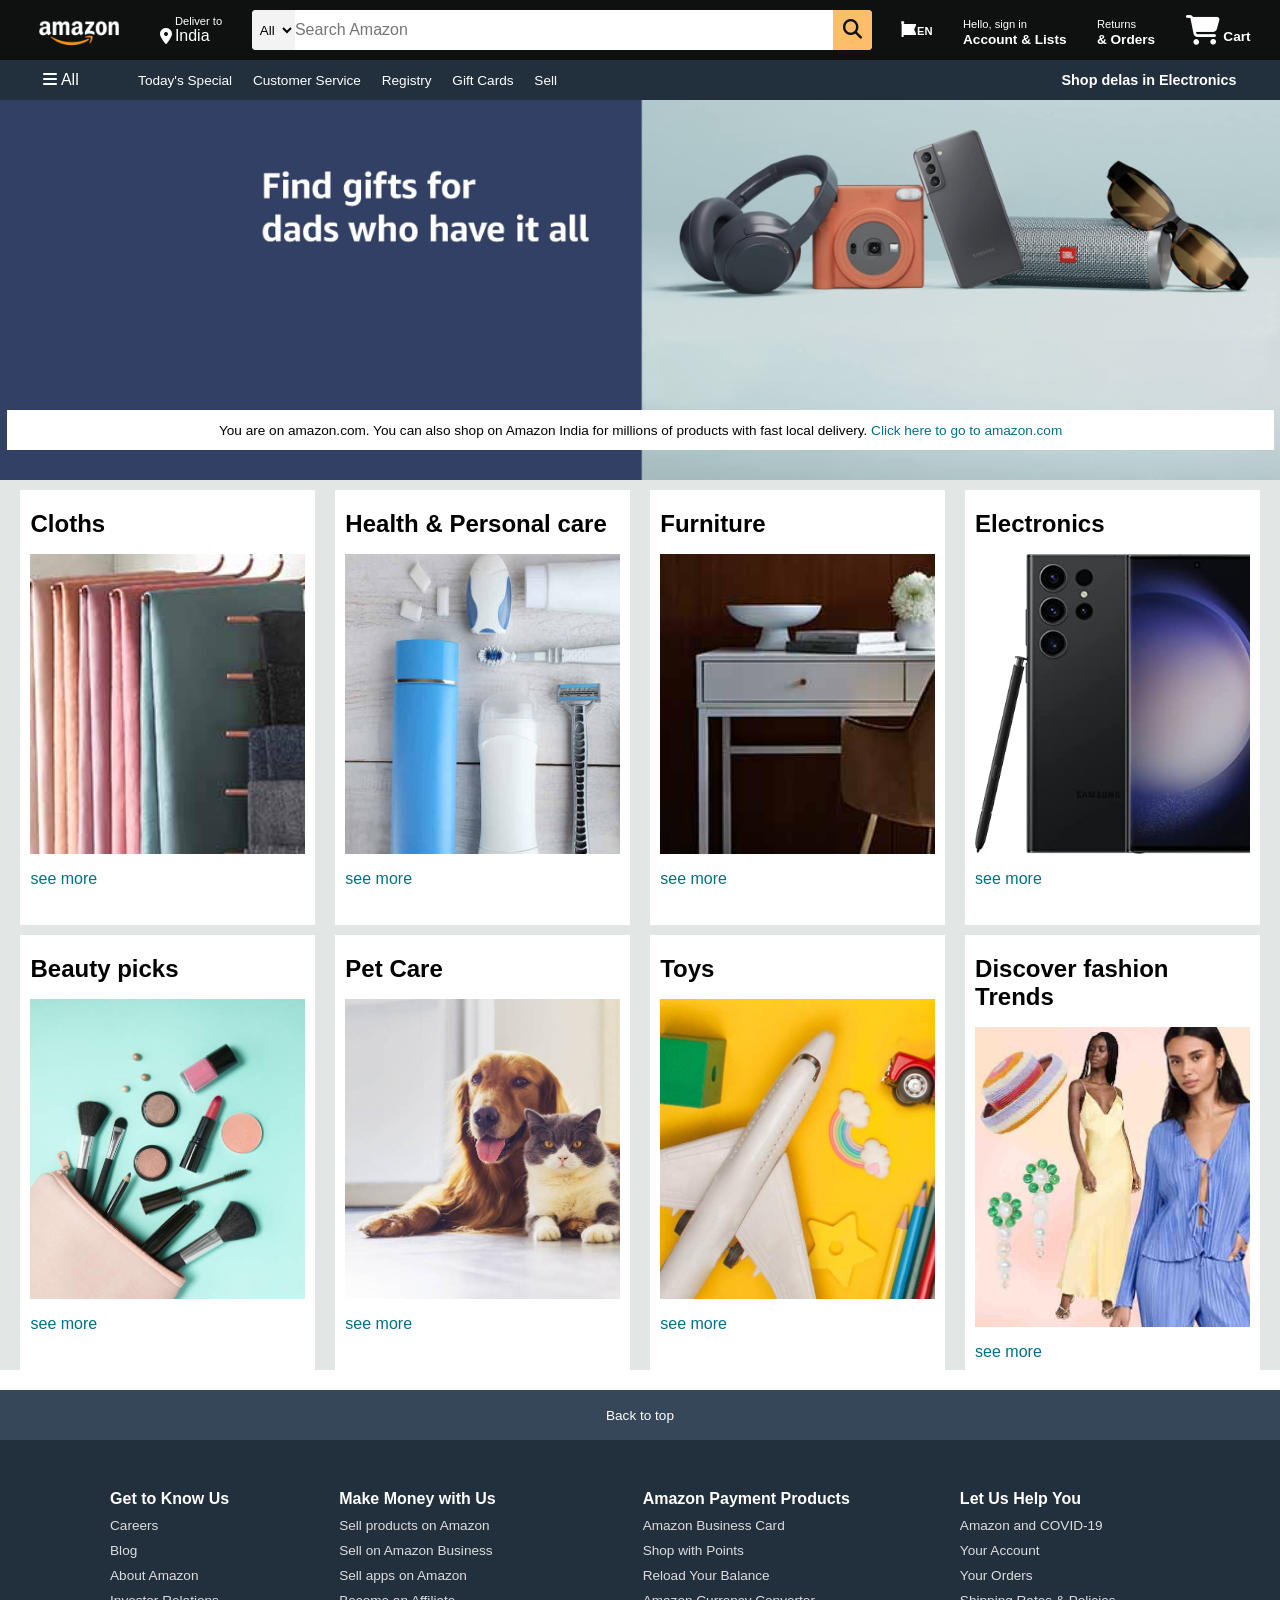
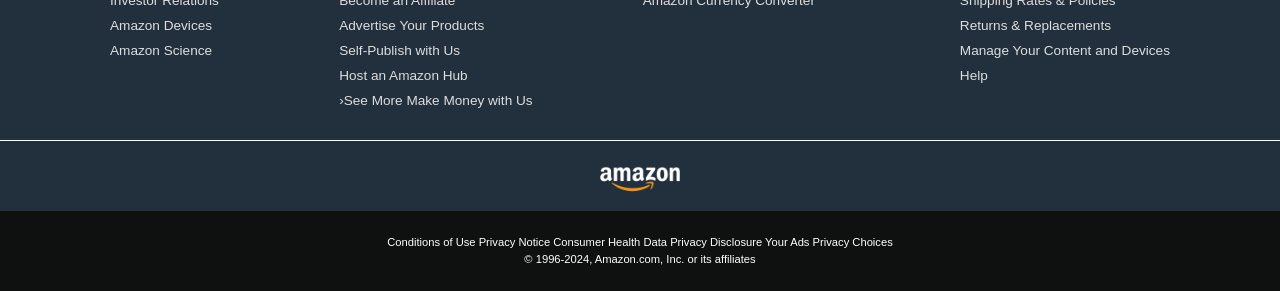
<file: Amazon Clone Front-end Project/index.html>
<!DOCTYPE html>
<html lang="en">
<head>
    <meta charset="UTF-8">
    <meta name="viewport" content="width=device-width, initial-scale=1.0">
    <title>Amazon Clone</title>
    <link rel="stylesheet" href="https://cdnjs.cloudflare.com/ajax/libs/font-awesome/6.7.0/css/all.min.css" integrity="sha512-9xKTRVabjVeZmc+GUW8GgSmcREDunMM+Dt/GrzchfN8tkwHizc5RP4Ok/MXFFy5rIjJjzhndFScTceq5e6GvVQ==" crossorigin="anonymous" referrerpolicy="no-referrer" />
    <link rel="stylesheet" href="style.css">
</head>
<body>
    <header>
        <div class="navbar">
            <div class="nav-logo border">
                <div class="logo">

                </div>
            </div>
            <div class="nav-address border">
                <p class="address1">Deliver to</p>
                <div class="add-icon">
                    <i class="fa-solid fa-location-dot"></i>
                    <p class="address2">India</p>
                </div>
            </div>
            <div class="nav-search">
                <select class="select-option">
                    <option>All</option>
                </select>
                <input placeholder="Search Amazon" class="inputbox">
                <div class="search-icon">
                    <i class="fa-solid fa-magnifying-glass"></i>
                </div>
            </div>
            <div class="flag border">
                <i class="fa-solid fa-font-awesome"></i>
                <p class="lang"><span>EN</span></p>
            </div>
            <div class="nav-signin border">
                <p><span>Hello, sign in</span></p>
                <p class="list-order">Account & Lists</p>
            </div>
            <div class="nav-return-order border">
                <p><span>Returns</span></p>
                <p class="list-order">& Orders</p>
            </div>
            <div class="nav-cart border">
                <i class="fa-solid fa-cart-shopping"></i>
                Cart
            </div>
        </div>
        <div class="pannel">
            <div class="pannel-menu border">
                <i class="fa-solid fa-bars"></i>
                All
            </div>
            <div class="pannel-options">
                <p class="border">Today's Special</p>
                <p class="border">Customer Service</p>
                <p class="border">Registry</p>
                <p class="border">Gift Cards</p>
                <p class="border">Sell</p>
            </div>
            <div class="pannel-deals border">
                Shop delas in Electronics
            </div>
        </div>
    </header>
    <div class="hero-section">
        <div class="hero-msg">
            <p>You are on amazon.com. You can also shop on Amazon India for millions of products
                with fast local delivery. <a href="#">Click here to go to amazon.com</a>
            </p>
        </div>
    </div>
    <div class="shopping">
        <div class="box">
            <div class="box-content">
                <h2>Cloths</h2>
                <div class="box-img" style="background-image: url('./drive-download-20241119T105053Z-001/box1_image.jpg');"></div>
                <p>see more</p>
            </div>
        </div>
        <div class="box">
            <div class="box-content">
                <h2>Health & Personal care</h2>
                <div class="box-img" style="background-image: url('./drive-download-20241119T105053Z-001/box2_image.jpg');"></div>
                <p>see more</p>
            </div>
        </div>
        <div class="box">
            <div class="box-content">
                <h2>Furniture</h2>
                <div class="box-img" style="background-image: url('./drive-download-20241119T105053Z-001/box3_image.jpg');"></div>
                <p>see more</p>
            </div>
        </div>
        <div class="box">
            <div class="box-content">
                <h2>Electronics</h2>
                <div class="box-img" style="background-image: url('./drive-download-20241119T105053Z-001/box4_image.jpg');"></div>
                <p>see more</p>
            </div>
        </div>
        <div class="box">
            <div class="box-content">
                <h2>Beauty picks</h2>
                <div class="box-img" style="background-image: url('./drive-download-20241119T105053Z-001/box5_image.jpg');"></div>
                <p>see more</p>
            </div>
        </div>
        <div class="box">
            <div class="box-content">
                <h2>Pet Care</h2>
                <div class="box-img" style="background-image: url('./drive-download-20241119T105053Z-001/box6_image.jpg');"></div>
                <p>see more</p>
            </div>
        </div>
        <div class="box">
            <div class="box-content">
                <h2>Toys</h2>
                <div class="box-img" style="background-image: url('./drive-download-20241119T105053Z-001/box7_image.jpg');"></div>
                <p>see more</p>
            </div>
        </div>
        <div class="box">
            <div class="box-content">
                <h2>Discover fashion Trends</h2>
                <div class="box-img" style="background-image: url('./drive-download-20241119T105053Z-001/box8_image.jpg');"></div>
                <p>see more</p>
            </div>
        </div>
    </div>
    <footer>
        <div class="footer-pannel1">
            <a href="#">Back to top</a>
        </div>
        <div class="footer-pannel2">
            <ul>
                <p>Get to Know Us</p>
                <a>Careers</a>
                <a>Blog</a>
                <a>About Amazon</a>
                <a>Investor Relations</a>
                <a>Amazon Devices</a>
                <a>Amazon Science</a>
            </ul>
            <ul>
                <p>Make Money with Us</p>
                <a>Sell products on Amazon</a>
                <a>Sell on Amazon Business</a>
                <a>Sell apps on Amazon</a>
                <a>Become an Affiliate</a>
                <a>Advertise Your Products</a>
                <a>Self-Publish with Us</a>
                <a>Host an Amazon Hub</a>
                <a>›See More Make Money with Us</a>
            </ul>       
            <ul>
                <p>Amazon Payment Products</p>
                <a>Amazon Business Card</a>
                <a>Shop with Points</a>
                <a>Reload Your Balance</a>
                <a>Amazon Currency Converter</a>
            </ul>
            <ul>
                <p>Let Us Help You</p>
                <a>Amazon and COVID-19</a>
                <a>Your Account</a>
                <a>Your Orders</a>
                <a>Shipping Rates & Policies</a>
                <a>Returns & Replacements</a>
                <a>Manage Your Content and Devices</a>
                <a>Help</a>
            </ul>
        </div>
        <div class="footer-pannel3">
            <div class="logo1"></div>
        </div>
        <div class="footer-pannel4">
            <div class="pages">
                <a href="#">Conditions of Use</a>
                <a href="#">Privacy Notice</a>
                <a href="#">Consumer Health Data Privacy Disclosure</a>
                <a href="#">Your Ads Privacy Choices</a>
            </div>
            <div class="copryright">
                © 1996-2024, Amazon.com, Inc. or its affiliates
            </div>
        </div>
    </footer>
</body>
</html>
</file>
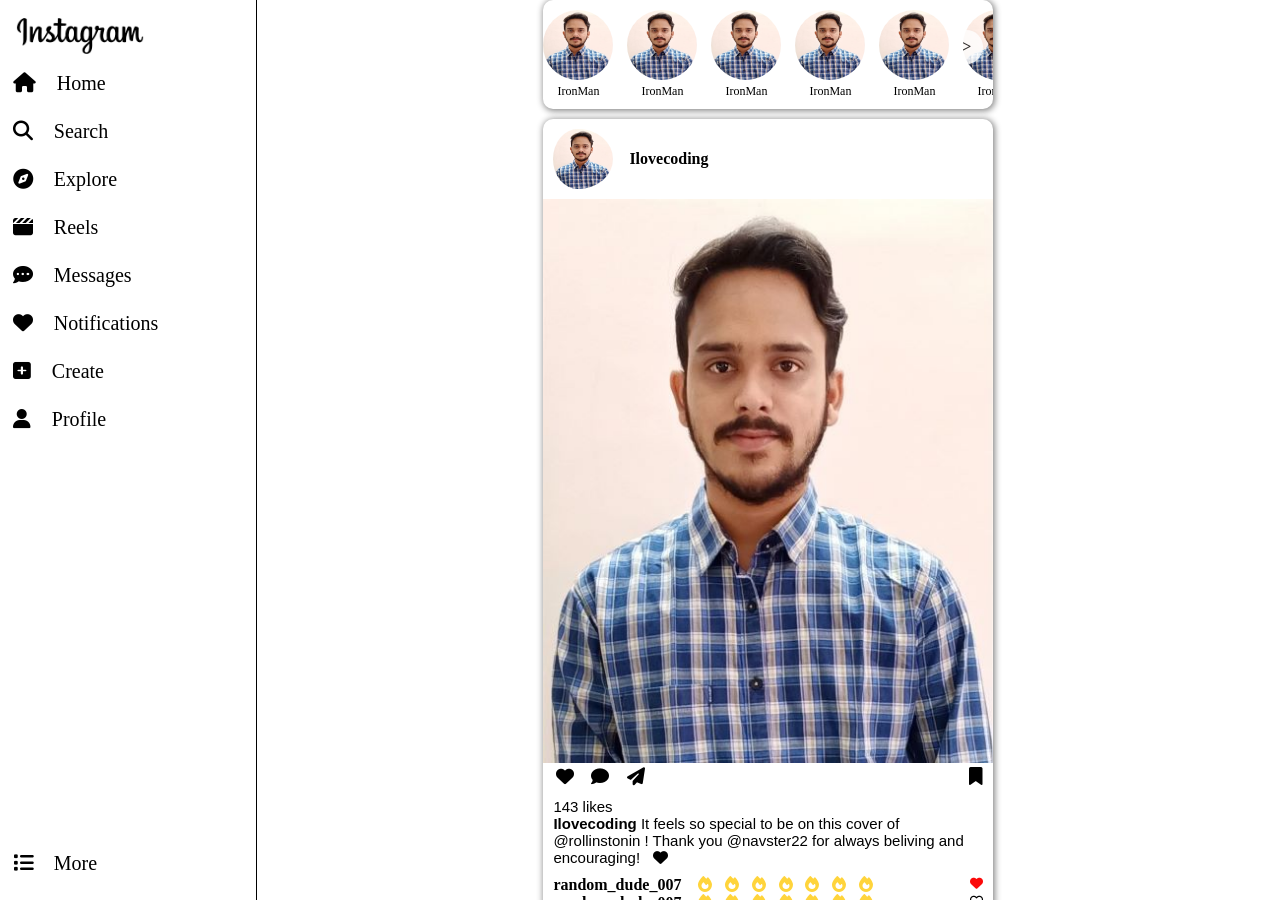
<file: Instagram Clone Project/index.html>
<!DOCTYPE html>
<html lang="en">
<head>
    <meta charset="UTF-8">
    <meta name="viewport" content="width=device-width, initial-scale=1.0">
    <link rel="stylesheet" href="https://cdnjs.cloudflare.com/ajax/libs/font-awesome/6.7.0/css/all.min.css" integrity="sha512-9xKTRVabjVeZmc+GUW8GgSmcREDunMM+Dt/GrzchfN8tkwHizc5RP4Ok/MXFFy5rIjJjzhndFScTceq5e6GvVQ==" crossorigin="anonymous" referrerpolicy="no-referrer" />
    <title>Instagram Clone</title>
    <link rel="stylesheet" href="style.css">
    <link href="https://fonts.cdnfonts.com/css/instagram-sans-script" rel="stylesheet">
</head>
<body>
    <div class="container">
        <div class="topbar">
            <img src="./insta logo.png" alt="logo" id="brand-logo">
            <i class="fa-solid fa-heart"></i>
        </div>
        <div class="sidebar">
            <div class="sidebar-top">
                <img src="./insta logo.png" alt="logo" id="brand-logo">  
                <div class="bar-item">
                    <i class="fa-solid fa-house"></i>
                    <span>Home</span>
                </div>
                <div class="bar-item">
                    <i class="fa-solid fa-magnifying-glass"></i>
                    <span>Search</span>
                </div>
                <div class="bar-item">
                    <i class="fa-solid fa-compass"></i>
                    <span>Explore</span>
                </div>
                <div class="bar-item">
                    <i class="fa-solid fa-clapperboard"></i>
                    <span>Reels</span>
                </div>
                <div class="bar-item">
                    <i class="fa-solid fa-comment-dots"></i>
                    <span>Messages</span>
                </div>
                <div class="bar-item">
                    <i class="fa-solid fa-heart"></i>
                    <span>Notifications</span>
                </div>
                <div class="bar-item">
                    <i class="fa-solid fa-square-plus"></i>
                    <span>Create</span>
                </div>
                <div class="bar-item">
                    <i class="fa-solid fa-user"></i>
                    <span>Profile</span>
                </div>
            </div>
            <div class="sidebar-bottom">
                <div class="bar-item">
                    <i class="fa-solid fa-list"></i>
                    <span>More</span>
                </div>
            </div>    
        </div>
        <div class="main">
            <div class="card">
                <div class="stories">
                    <div class="story">
                        <img src="./Sandeep Photo.jpg">
                        <p>IronMan</p>
                    </div>
                    <div class="story">
                        <img src="./Sandeep Photo.jpg">
                        <p>IronMan</p>
                    </div>
                    <div class="story">
                        <img src="./Sandeep Photo.jpg">
                        <p>IronMan</p>
                    </div>
                    <div class="story">
                        <img src="./Sandeep Photo.jpg">
                        <p>IronMan</p>
                    </div>
                    <div class="story">
                        <img src="./Sandeep Photo.jpg">
                        <p>IronMan</p>
                    </div>
                    <div class="story">
                        <img src="./Sandeep Photo.jpg">
                        <p>IronMan</p>
                    </div>
                    <div class="story">
                        <img src="./Sandeep Photo.jpg">
                        <p>IronMan</p>
                    </div>
                    <div class="story">
                        <img src="./Sandeep Photo.jpg">
                        <p>IronMan</p>
                    </div>
                    <div class="story">
                        <img src="./Sandeep Photo.jpg">
                        <p>IronMan</p>
                    </div>
                    <div class="story">
                        <img src="./Sandeep Photo.jpg">
                        <p>IronMan</p>
                    </div>
                    <div class="story">
                        <img src="./Sandeep Photo.jpg">
                        <p>IronMan</p>
                    </div>
                    <span class="next-arrow">&nbsp;&gt;&nbsp;</span>
                </div>
            </div>
            <div class="body-card">
                <div class="body-card-top">
                    <img class="main-img" src="./Sandeep Photo.jpg">
                    <span>Ilovecoding</span>
                </div>
                <div class="body-card-img">
                    <img class="main-img" src="./Sandeep Photo.jpg">
                </div>
                <div class="body-card-icons">
                    <div>
                        <i class="fa-solid fa-heart"></i>
                        <i class="fa-solid fa-comment"></i>
                        <i class="fa-solid fa-paper-plane"></i>
                    </div>
                    <div>
                        <i class="fa-solid fa-bookmark"></i>
                    </div>
                </div>
                <div class="body-card-description">
                    <p>143 likes</p>
                    <p><b>Ilovecoding</b> It feels so special to be on this cover of @rollinstonin ! Thank you @navster22 for always beliving and encouraging!<i class="fa-solid fa-heart"></i></p>
                </div>
                <div class="body-card-comment">
                        <div class="comment">
                            <div class="username">
                                <b>random_dude_007</b>
                                <i class="fa-solid fa-fire" style="color: #FFD43B;"><i class="fa-solid fa-fire" style="color: #FFD43B;"><i class="fa-solid fa-fire" style="color: #FFD43B;"><i class="fa-solid fa-fire" style="color: #FFD43B;"><i class="fa-solid fa-fire" style="color: #FFD43B;"><i class="fa-solid fa-fire" style="color: #FFD43B;"><i class="fa-solid fa-fire" style="color: #FFD43B;"></i></i></i></i></i></i></i>
                            </div>
                            <div class="like">
                                <i class="fa-solid fa-heart" style="color: #fb0909;"></i>
                            </div>
                        </div>
                        <div class="comment">
                            <div class="username">
                                <b>random_dude_007</b>
                                <i class="fa-solid fa-fire" style="color: #FFD43B;"><i class="fa-solid fa-fire" style="color: #FFD43B;"><i class="fa-solid fa-fire" style="color: #FFD43B;"><i class="fa-solid fa-fire" style="color: #FFD43B;"><i class="fa-solid fa-fire" style="color: #FFD43B;"><i class="fa-solid fa-fire" style="color: #FFD43B;"><i class="fa-solid fa-fire" style="color: #FFD43B;"></i></i></i></i></i></i></i>
                            </div>
                            <div class="like">
                                <i class="fa-regular fa-heart"></i>
                            </div>
                        </div>
                </div>
                <div class="body-card-add-comment">
                    <div class="add-comment">
                        Add a Comment...
                    </div>
                    <div class="emogi">
                        <i class="fa-sharp-duotone fa-solid fa-face-smile"></i>
                    </div>
                </div>
            </div> 
            <div class="body-card">
                <div class="body-card-top">
                    <img class="main-img" src="./Sandeep Photo.jpg">
                    <span>Ilovecoding</span>
                </div>
                <div class="body-card-img">
                    <img class="main-img" src="./Sandeep Photo.jpg">
                </div>
                <div class="body-card-icons">
                    <div>
                        <i class="fa-solid fa-heart"></i>
                        <i class="fa-solid fa-comment"></i>
                        <i class="fa-solid fa-paper-plane"></i>
                    </div>
                    <div>
                        <i class="fa-solid fa-bookmark"></i>
                    </div>
                </div>
                <div class="body-card-description">
                    <p>143 likes</p>
                    <p><b>Ilovecoding</b> It feels so special to be on this cover of @rollinstonin ! Thank you @navster22 for always beliving and encouraging!<i class="fa-solid fa-heart"></i></p>
                </div>
                <div class="body-card-comment">
                        <div class="comment">
                            <div class="username">
                                <b>random_dude_007</b>
                                <i class="fa-solid fa-fire" style="color: #FFD43B;"><i class="fa-solid fa-fire" style="color: #FFD43B;"><i class="fa-solid fa-fire" style="color: #FFD43B;"><i class="fa-solid fa-fire" style="color: #FFD43B;"><i class="fa-solid fa-fire" style="color: #FFD43B;"><i class="fa-solid fa-fire" style="color: #FFD43B;"><i class="fa-solid fa-fire" style="color: #FFD43B;"></i></i></i></i></i></i></i>
                            </div>
                            <div class="like">
                                <i class="fa-solid fa-heart" style="color: #fb0909;"></i>
                            </div>
                        </div>
                        <div class="comment">
                            <div class="username">
                                <b>random_dude_007</b>
                                <i class="fa-solid fa-fire" style="color: #FFD43B;"><i class="fa-solid fa-fire" style="color: #FFD43B;"><i class="fa-solid fa-fire" style="color: #FFD43B;"><i class="fa-solid fa-fire" style="color: #FFD43B;"><i class="fa-solid fa-fire" style="color: #FFD43B;"><i class="fa-solid fa-fire" style="color: #FFD43B;"><i class="fa-solid fa-fire" style="color: #FFD43B;"></i></i></i></i></i></i></i>
                            </div>
                            <div class="like">
                                <i class="fa-regular fa-heart"></i>
                            </div>
                        </div>
                </div>
                <div class="body-card-add-comment">
                    <div class="add-comment">
                        Add a Comment...
                    </div>
                    <div class="emogi">
                        <i class="fa-sharp-duotone fa-solid fa-face-smile"></i>
                    </div>
                </div>
            </div> 
            <div class="body-card">
                <div class="body-card-top">
                    <img class="main-img" src="./Sandeep Photo.jpg">
                    <span>Ilovecoding</span>
                </div>
                <div class="body-card-img">
                    <img class="main-img" src="./Sandeep Photo.jpg">
                </div>
                <div class="body-card-icons">
                    <div>
                        <i class="fa-solid fa-heart"></i>
                        <i class="fa-solid fa-comment"></i>
                        <i class="fa-solid fa-paper-plane"></i>
                    </div>
                    <div>
                        <i class="fa-solid fa-bookmark"></i>
                    </div>
                </div>
                <div class="body-card-description">
                    <p>143 likes</p>
                    <p><b>Ilovecoding</b> It feels so special to be on this cover of @rollinstonin ! Thank you @navster22 for always beliving and encouraging!<i class="fa-solid fa-heart"></i></p>
                </div>
                <div class="body-card-comment">
                        <div class="comment">
                            <div class="username">
                                <b>random_dude_007</b>
                                <i class="fa-solid fa-fire" style="color: #FFD43B;"><i class="fa-solid fa-fire" style="color: #FFD43B;"><i class="fa-solid fa-fire" style="color: #FFD43B;"><i class="fa-solid fa-fire" style="color: #FFD43B;"><i class="fa-solid fa-fire" style="color: #FFD43B;"><i class="fa-solid fa-fire" style="color: #FFD43B;"><i class="fa-solid fa-fire" style="color: #FFD43B;"></i></i></i></i></i></i></i>
                            </div>
                            <div class="like">
                                <i class="fa-solid fa-heart" style="color: #fb0909;"></i>
                            </div>
                        </div>
                        <div class="comment">
                            <div class="username">
                                <b>random_dude_007</b>
                                <i class="fa-solid fa-fire" style="color: #FFD43B;"><i class="fa-solid fa-fire" style="color: #FFD43B;"><i class="fa-solid fa-fire" style="color: #FFD43B;"><i class="fa-solid fa-fire" style="color: #FFD43B;"><i class="fa-solid fa-fire" style="color: #FFD43B;"><i class="fa-solid fa-fire" style="color: #FFD43B;"><i class="fa-solid fa-fire" style="color: #FFD43B;"></i></i></i></i></i></i></i>
                            </div>
                            <div class="like">
                                <i class="fa-regular fa-heart"></i>
                            </div>
                        </div>
                </div>
                <div class="body-card-add-comment">
                    <div class="add-comment">
                        Add a Comment...
                    </div>
                    <div class="emogi">
                        <i class="fa-sharp-duotone fa-solid fa-face-smile"></i>
                    </div>
                </div>
            </div> 
            <div class="body-card">
                <div class="body-card-top">
                    <img class="main-img" src="./Sandeep Photo.jpg">
                    <span>Ilovecoding</span>
                </div>
                <div class="body-card-img">
                    <img class="main-img" src="./Sandeep Photo.jpg">
                </div>
                <div class="body-card-icons">
                    <div>
                        <i class="fa-solid fa-heart"></i>
                        <i class="fa-solid fa-comment"></i>
                        <i class="fa-solid fa-paper-plane"></i>
                    </div>
                    <div>
                        <i class="fa-solid fa-bookmark"></i>
                    </div>
                </div>
                <div class="body-card-description">
                    <p>143 likes</p>
                    <p><b>Ilovecoding</b> It feels so special to be on this cover of @rollinstonin ! Thank you @navster22 for always beliving and encouraging!<i class="fa-solid fa-heart"></i></p>
                </div>
                <div class="body-card-comment">
                        <div class="comment">
                            <div class="username">
                                <b>random_dude_007</b>
                                <i class="fa-solid fa-fire" style="color: #FFD43B;"><i class="fa-solid fa-fire" style="color: #FFD43B;"><i class="fa-solid fa-fire" style="color: #FFD43B;"><i class="fa-solid fa-fire" style="color: #FFD43B;"><i class="fa-solid fa-fire" style="color: #FFD43B;"><i class="fa-solid fa-fire" style="color: #FFD43B;"><i class="fa-solid fa-fire" style="color: #FFD43B;"></i></i></i></i></i></i></i>
                            </div>
                            <div class="like">
                                <i class="fa-solid fa-heart" style="color: #fb0909;"></i>
                            </div>
                        </div>
                        <div class="comment">
                            <div class="username">
                                <b>random_dude_007</b>
                                <i class="fa-solid fa-fire" style="color: #FFD43B;"><i class="fa-solid fa-fire" style="color: #FFD43B;"><i class="fa-solid fa-fire" style="color: #FFD43B;"><i class="fa-solid fa-fire" style="color: #FFD43B;"><i class="fa-solid fa-fire" style="color: #FFD43B;"><i class="fa-solid fa-fire" style="color: #FFD43B;"><i class="fa-solid fa-fire" style="color: #FFD43B;"></i></i></i></i></i></i></i>
                            </div>
                            <div class="like">
                                <i class="fa-regular fa-heart"></i>
                            </div>
                        </div>
                </div>
                <div class="body-card-add-comment">
                    <div class="add-comment">
                        Add a Comment...
                    </div>
                    <div class="emogi">
                        <i class="fa-sharp-duotone fa-solid fa-face-smile"></i>
                    </div>
                </div>
            </div> 
            <div class="body-card">
                <div class="body-card-top">
                    <img class="main-img" src="./Sandeep Photo.jpg">
                    <span>Ilovecoding</span>
                </div>
                <div class="body-card-img">
                    <img class="main-img" src="./Sandeep Photo.jpg">
                </div>
                <div class="body-card-icons">
                    <div>
                        <i class="fa-solid fa-heart"></i>
                        <i class="fa-solid fa-comment"></i>
                        <i class="fa-solid fa-paper-plane"></i>
                    </div>
                    <div>
                        <i class="fa-solid fa-bookmark"></i>
                    </div>
                </div>
                <div class="body-card-description">
                    <p>143 likes</p>
                    <p><b>Ilovecoding</b> It feels so special to be on this cover of @rollinstonin ! Thank you @navster22 for always beliving and encouraging!<i class="fa-solid fa-heart"></i></p>
                </div>
                <div class="body-card-comment">
                        <div class="comment">
                            <div class="username">
                                <b>random_dude_007</b>
                                <i class="fa-solid fa-fire" style="color: #FFD43B;"><i class="fa-solid fa-fire" style="color: #FFD43B;"><i class="fa-solid fa-fire" style="color: #FFD43B;"><i class="fa-solid fa-fire" style="color: #FFD43B;"><i class="fa-solid fa-fire" style="color: #FFD43B;"><i class="fa-solid fa-fire" style="color: #FFD43B;"><i class="fa-solid fa-fire" style="color: #FFD43B;"></i></i></i></i></i></i></i>
                            </div>
                            <div class="like">
                                <i class="fa-solid fa-heart" style="color: #fb0909;"></i>
                            </div>
                        </div>
                        <div class="comment">
                            <div class="username">
                                <b>random_dude_007</b>
                                <i class="fa-solid fa-fire" style="color: #FFD43B;"><i class="fa-solid fa-fire" style="color: #FFD43B;"><i class="fa-solid fa-fire" style="color: #FFD43B;"><i class="fa-solid fa-fire" style="color: #FFD43B;"><i class="fa-solid fa-fire" style="color: #FFD43B;"><i class="fa-solid fa-fire" style="color: #FFD43B;"><i class="fa-solid fa-fire" style="color: #FFD43B;"></i></i></i></i></i></i></i>
                            </div>
                            <div class="like">
                                <i class="fa-regular fa-heart"></i>
                            </div>
                        </div>
                </div>
                <div class="body-card-add-comment">
                    <div class="add-comment">
                        Add a Comment...
                    </div>
                    <div class="emogi">
                        <i class="fa-sharp-duotone fa-solid fa-face-smile"></i>
                    </div>
                </div>
            </div> 
            <div class="body-card">
                <div class="body-card-top">
                    <img class="main-img" src="./Sandeep Photo.jpg">
                    <span>Ilovecoding</span>
                </div>
                <div class="body-card-img">
                    <img class="main-img" src="./Sandeep Photo.jpg">
                </div>
                <div class="body-card-icons">
                    <div>
                        <i class="fa-solid fa-heart"></i>
                        <i class="fa-solid fa-comment"></i>
                        <i class="fa-solid fa-paper-plane"></i>
                    </div>
                    <div>
                        <i class="fa-solid fa-bookmark"></i>
                    </div>
                </div>
                <div class="body-card-description">
                    <p>143 likes</p>
                    <p><b>Ilovecoding</b> It feels so special to be on this cover of @rollinstonin ! Thank you @navster22 for always beliving and encouraging!<i class="fa-solid fa-heart"></i></p>
                </div>
                <div class="body-card-comment">
                        <div class="comment">
                            <div class="username">
                                <b>random_dude_007</b>
                                <i class="fa-solid fa-fire" style="color: #FFD43B;"><i class="fa-solid fa-fire" style="color: #FFD43B;"><i class="fa-solid fa-fire" style="color: #FFD43B;"><i class="fa-solid fa-fire" style="color: #FFD43B;"><i class="fa-solid fa-fire" style="color: #FFD43B;"><i class="fa-solid fa-fire" style="color: #FFD43B;"><i class="fa-solid fa-fire" style="color: #FFD43B;"></i></i></i></i></i></i></i>
                            </div>
                            <div class="like">
                                <i class="fa-solid fa-heart" style="color: #fb0909;"></i>
                            </div>
                        </div>
                        <div class="comment">
                            <div class="username">
                                <b>random_dude_007</b>
                                <i class="fa-solid fa-fire" style="color: #FFD43B;"><i class="fa-solid fa-fire" style="color: #FFD43B;"><i class="fa-solid fa-fire" style="color: #FFD43B;"><i class="fa-solid fa-fire" style="color: #FFD43B;"><i class="fa-solid fa-fire" style="color: #FFD43B;"><i class="fa-solid fa-fire" style="color: #FFD43B;"><i class="fa-solid fa-fire" style="color: #FFD43B;"></i></i></i></i></i></i></i>
                            </div>
                            <div class="like">
                                <i class="fa-regular fa-heart"></i>
                            </div>
                        </div>
                </div>
                <div class="body-card-add-comment">
                    <div class="add-comment">
                        Add a Comment...
                    </div>
                    <div class="emogi">
                        <i class="fa-sharp-duotone fa-solid fa-face-smile"></i>
                    </div>
                </div>
            </div> 
        </div>
        <div class="bottombar">
            <i class="fa-solid fa-house"></i>
            <i class="fa-solid fa-compass"></i>
            <i class="fa-solid fa-clapperboard"></i>
            <i class="fa-solid fa-comment-dots"></i>
            <i class="fa-solid fa-square-plus"></i>
            <i class="fa-solid fa-user"></i>
        </div>
    </div>
</body>
</html>
</file>
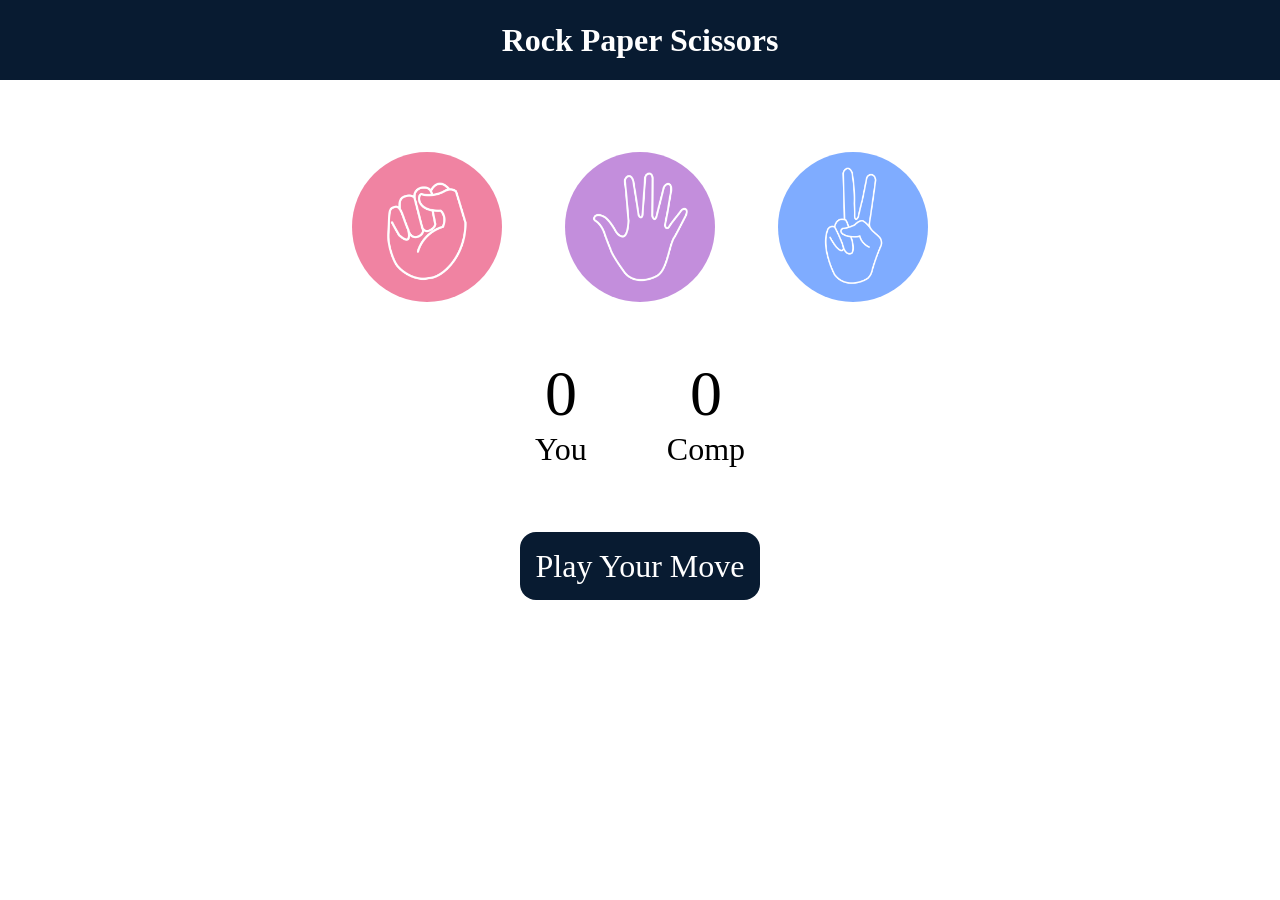
<file: Rock Paper Scissors Game Project/index.html>
<!DOCTYPE html>
<html lang="en">
<head>
    <meta charset="UTF-8">
    <meta name="viewport" content="width=device-width, initial-scale=1.0">
    <title>Rock Paper Scissors Game</title>
    <link rel="stylesheet" href="./style.css">
</head>
<body>
    <h1>Rock Paper Scissors</h1>
    <div class="choices">
        <div id="rock" class="choice">
            <img src="./images/rock.png">
        </div>
        <div id="paper" class="choice">
            <img src="./images/paper.png">
        </div>
        <div id="scissors" class="choice">
            <img src="./images/scissors.png">
        </div>
    </div>

    <div class="scoreboard">
        <div class="score">
            <p id="user-score">0</p>
            <p>You</p>
        </div>
        <div class="score">
            <p id="comp-score">0</p>
            <p>Comp</p>
        </div>
    </div>

    <div class="msg-container">
        <p id="msg">Play Your Move</p>
    </div>

    <script src="./script.js"></script>
</body>
</html>
</file>
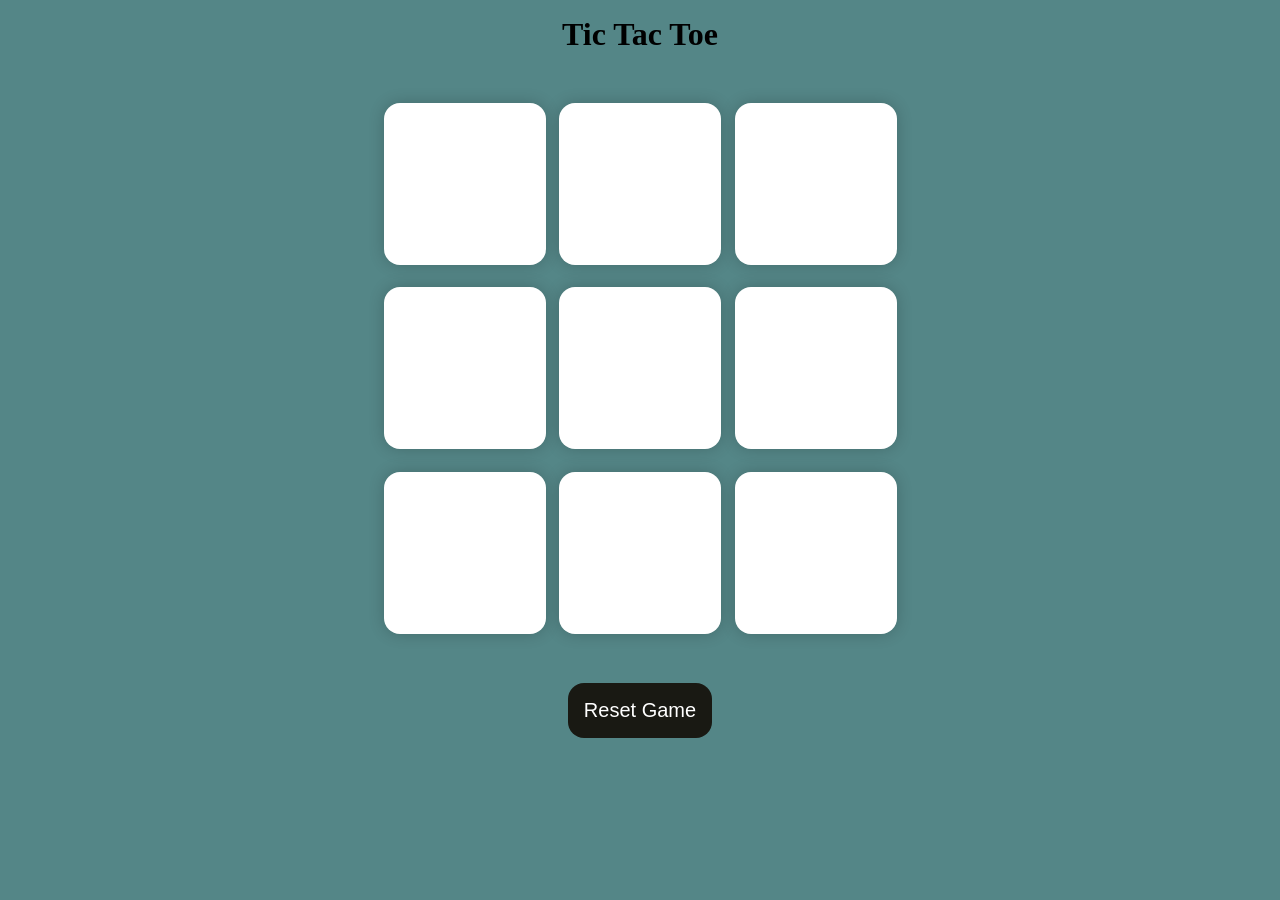
<file: Tic Tac Toe Game Project/index.html>
<!DOCTYPE html>
<html lang="en">
<head>
    <meta charset="UTF-8">
    <meta name="viewport" content="width=device-width, initial-scale=1.0">
    <title>Tic-Tac-Toe Game</title>
    <link rel="stylesheet" href="./style.css">
</head>
<body>
        <p id="tied" class="hide">Match Tied !!!!</p>
    <div class="msg-container hide">
        <p id="msg">Winner</p>
        <button id="new-btn">New Game</button>
    </div>
    <main>
        <h1>Tic Tac Toe</h1>
        <div class="container">
            <div class="game">
                <button class="box"></button>
                <button class="box"></button>
                <button class="box"></button>
                <button class="box"></button>
                <button class="box"></button>
                <button class="box"></button>
                <button class="box"></button>
                <button class="box"></button>
                <button class="box"></button>
            </div>
        </div>
    </main>
    <button id="reset-btn">Reset Game</button>
    <script src="./script.js"></script>
</body>
</html>
</file>
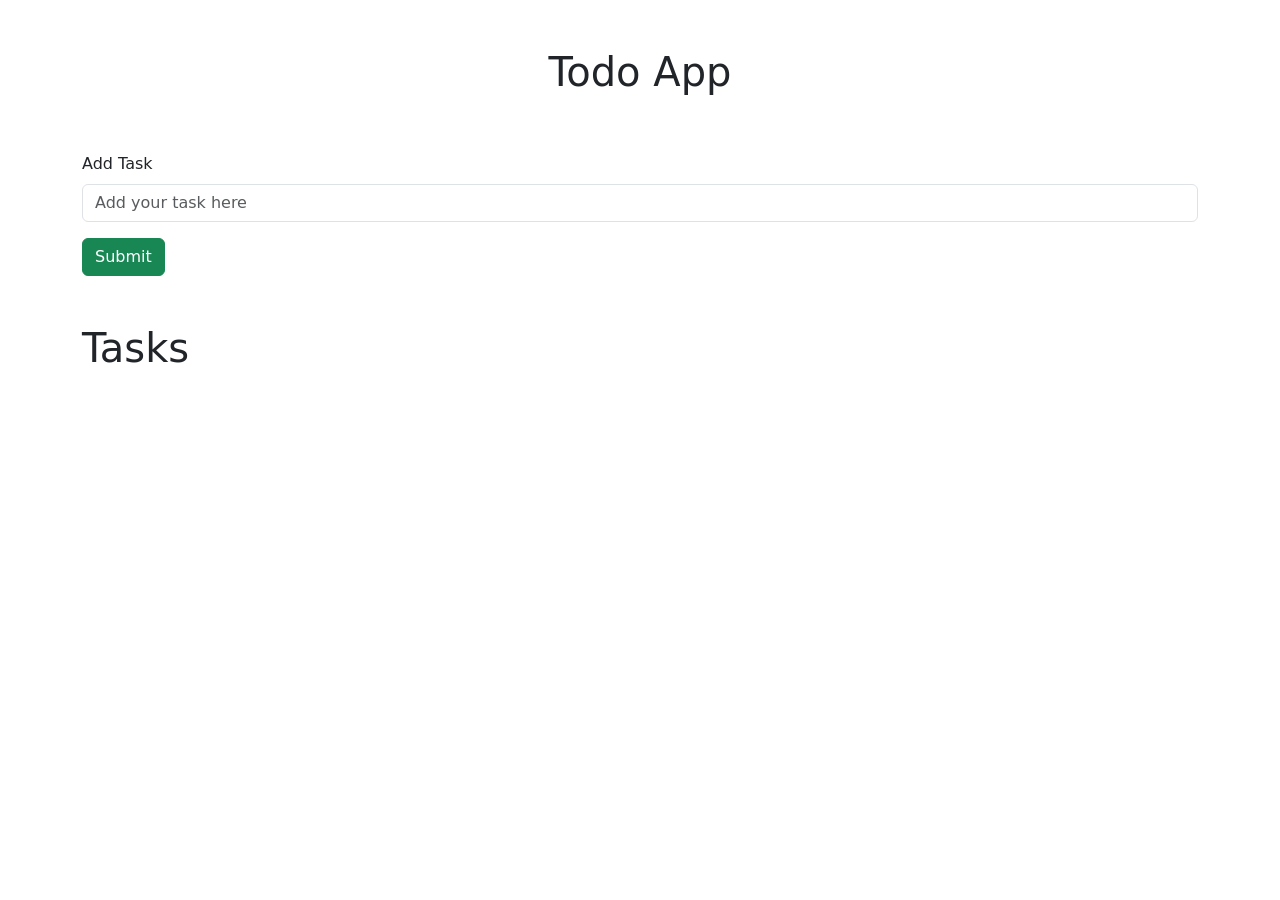
<file: To-Do Application/index.html>
<!doctype html>
<html lang="en">

<head>
    <!-- Required meta tags -->
    <meta charset="utf-8">
    <meta name="viewport" content="width=device-width, initial-scale=1">

    <!-- Bootstrap CSS -->
    <link href="https://cdn.jsdelivr.net/npm/bootstrap@5.0.2/dist/css/bootstrap.min.css" rel="stylesheet"
        integrity="sha384-EVSTQN3/azprG1Anm3QDgpJLIm9Nao0Yz1ztcQTwFspd3yD65VohhpuuCOmLASjC" crossorigin="anonymous">

    <title>CRUD Operations</title>
</head>

<body>
    <div class="container">
        <h1 class="text-center mt-5">Todo App</h1>
        <form id="new-task-form">
            <div class="mb-3">
                <label class="form-label mt-5">Add Task</label>
                <input type="text" class="form-control" id="new-task-input" placeholder="Add your task here">
            </div>
            <input type="submit" class="btn btn-success" id="new-task-submit">
        </form>

        <div class="task-list">
            <h1 class="mt-5 mb-3">Tasks</h1>
            <div class="tasks">
                <!-- <div class="task">
                    <div class="content">
                        <input type="text" value="my item" class="text form-control mb-3" readonly>
                    </div>
                    <div class="actions">
                        <button class="edit btn btn-warning">Edit</button>
                        <button class="delete btn btn-danger">Delete</button>
                    </div>
                </div> -->
            </div>
        </div>
    </div>

    <script src="https://cdn.jsdelivr.net/npm/bootstrap@5.0.2/dist/js/bootstrap.bundle.min.js"
        integrity="sha384-MrcW6ZMFYlzcLA8Nl+NtUVF0sA7MsXsP1UyJoMp4YLEuNSfAP+JcXn/tWtIaxVXM" crossorigin="anonymous">
        </script>
    <script src="./app.js"></script>
</body>

</html>
</file>
<file: Amazon Clone Front-end Project/style.css>
*{
    margin: 0;
    padding: 0;
    font-family: Arial;
    border: border-box;
}
.navbar{
    height: 60px;
    background-color: #0F1111;
    color: white;
    display: flex;
    align-items: center;
    justify-content: space-evenly;
    
}
.nav-logo{
    height: 50px;
    width: 100px;
    
}
.logo{
    background-image: url(./drive-download-20241119T105053Z-001/amazon_logo.png);
    background-size: cover;
    height: 100%;
    width: 100%;
}
.border{
    border: 1px solid transparent;
    cursor: pointer;
}
.border:hover{
    border: 1px solid white;
}
/** Box2**/
.address1{
    font-size: 0.7rem;
    margin-left: 15px;
}
.address2{
    font-size: 1rem;
    margin-left: 3px;
}
.add-icon{
    display: flex;
    align-items: center;
}

/**Box3**/
.nav-search{
    display: flex;
    justify-content: space-evenly;
    width: 620px;
    height: 40px;
    background-color: pink;
    border-radius: 4px;
    
}
.nav-search:hover{
    border: 2px solid orange;
}
.select-option{
    background-color: #f3f3f3;
    width: 50px;
    text-align: center;
    border-top-left-radius: 4px;
    border-bottom-left-radius: 4px;
    border: none;
    cursor: pointer;
}
.inputbox{
    width: 100%;
    font-size: 1rem;
    border: none;
}
.search-icon{
    width: 45px;
    display: flex;
    justify-content: center;
    align-items: center;
    font-size: 1.2rem;
    background-color: #febd68;
    border-top-right-radius: 4px;
    border-bottom-right-radius: 4px;
    color: #0F1111;
    
}
/**Box4**/
.flag{
    display: flex;
}
.flag{
    font-size: 1rem;
    font-weight: 700;
}

/**Box5**/
span{
    font-size: 0.7rem;
}
.list-order{
    font-size: 0.85rem;
    font-weight: 700;
}
/** box 6**/
/** reused the code same from box 5 **/

/** box 7**/
.nav-cart i{
    font-size: 30px;
}
.nav-cart{
    font-size: 0.85rem;
    font-weight: 700;
}
/**Pannel*/
.pannel{
    height:40px;
    background-color: #222f3d;
    display: flex;
    color: white;
    align-items: center;
    justify-content: space-evenly;
}
.pannel-options p{
    display: inline;
    margin-left: 15px;
}
.pannel-options{
    width: 70%;
    font-size: 0.85rem;
}
.pannel-deals{
    font-size: 0.9rem;
    font-weight: 600;
}

/**Hero Section**/
.hero-section{
    background-image: url(./drive-download-20241119T105053Z-001/hero_image.jpg);
    height: 380px;
    background-size:105%;
}
.hero-msg{
    background-color: white;
    color: black;
    height: 40px;
    display: flex;
    align-items: center;
    justify-content: center;
    font-size: 0.85rem;
    position: relative;
    top:310px;
    width: 99%;
    left: 7px;
}
.hero-msg a{
    color: #007185;
    text-decoration: none;
}

/** Shopping Section**/
.shopping{
    display: flex;
    flex-wrap: wrap;
    justify-content: space-evenly;
    background-color: #e2e7e6;
}
.box{
    height: 400px;
    width: 23%;
    background-color: white;
    padding: 20px 0px 15px;
    margin-top: 10px;
}

.box-img{
    height: 300px;
    background-size: cover;
    margin-top: 1rem;
    margin-bottom: 1rem;
}
.box-content{
    margin-left: 10px;
    margin-right: 10px;
}

.box-content p{
    color: #007185;
}

/**Footer**/
footer{
    margin-top: 20px;
}
.footer-pannel1{
    height: 50px;  
    background-color: #37475a;
    color: white;
    display: flex;
    justify-content: center;
    align-items: center;
    font-size: 0.85rem;
}
.footer-pannel1 a{
    text-decoration: none;
    color: white;
}
.footer-pannel2{
    background-color: #222f3d;
    color: white;
    height: 300px;
    display: flex;
    justify-content: space-evenly;
}
ul{
    margin-top: 50px;
}
ul p{
    font-weight: 700;
}
ul a{
    display: block;
    font-size: 0.85rem;
    margin-top: 10px;
    color: #dddddd;
}
.footer-pannel3{
    background-color: #222f3d;
    border-top: 0.5px solid white;
    height: 70px;
    display: flex;
    justify-content: center;
    align-items: center;
}
.logo1{
    background-image: url(./drive-download-20241119T105053Z-001/amazon_logo.png);
    background-size: cover;
    height: 50px;
    width: 100px;
}
.footer-pannel4{
    background-color: #0f1111;
    color: white;
    font-size: 0.7rem;
    text-align: center;
    height: 80px;
}
.pages{
    padding-top: 25px;
}
.pages a{
    text-decoration: none;
    color: white;
}
.copryright{
    padding-top: 5px;
}
</file>
<file: Instagram Clone Project/style.css>
@import url('https://fonts.cdnfonts.com/css/instagram-sans-script');
*{
    margin: 0;
    padding: 0;
    
}
.container{
    display: flex;
    
}
.sidebar{
    width: 20vw;
    height: 100vh;
    border-right: 1px solid black;
    display: flex;
    flex-direction: column;
    justify-content: space-between;
}
.sidebar-top{
    display: flex;
    flex-direction: column;
}
.main{
    width: 80vw;
    height: 100vh;
    display: flex;
    flex-direction: column;
    align-items: center;
    justify-content: space-between;
    overflow-x: none;
    overflow-y: scroll;
}
#brand-logo{
    width: 10vw;
    margin-left: 1rem;
}
i{
    margin-left: 0.8rem;
    font-weight: 900;
}
span{
    margin-left: 1rem;
    font-weight: 540;
}
.bar-item{
    margin-bottom: 25px;
    cursor: pointer;
    font-size: 20px;
}
.card{
    border: none;
    border-radius: 10px;
    height: auto;
    width: 450px;
    box-shadow: 1px 1px 6px 1px #888888;
    margin-bottom: 10px;
    position: relative;
}

.stories{
    overflow-x: scroll;
    overflow-y: none;
    white-space: nowrap;
    width: 100%;
    box-sizing: border-box;
}
.stories::-webkit-scrollbar{
    display: none;
}
.story{
    display: inline-block;
    text-align: center;
    padding-right: 10px;
    padding-top: 10px;
    padding-bottom: 10px;
}
.story>img{
    height: 70px;
    width: 70px;
    border-radius: 50%;
}
.story>p{
    font-size: 12px;
}
.next-arrow{
    position: absolute;
    right: 10px;
    top: 30px;
    padding: 8px;
    background-color: white;
    color: black;
    border-radius: 50%;
    opacity: 0.8;
    font-weight: bolder;
    cursor: pointer;
}

/* main section */
.body-card{
    border: none;
    border-radius: 10px;
    height: auto;
    width: 450px;
    box-shadow: 1px 1px 6px 1px #888888;
    margin-bottom: 10px;
    
}
.body-card-top{
    display: flex;
    align-items: center;
}
.body-card-top>img{
    height: 60px;
    width: 60px;
    border-radius: 50%;
    padding-left: 10px;
    padding-top: 10px;
    padding-bottom: 10px;
    
}
.body-card-top>span{
    font-weight: bold;
}
.main-img{
    width: 100%;
    height: auto;
    max-width: 450px;
    
}
.body-card-icons{
    display: flex;
    justify-content: space-between;
    padding-right: 10px;
    font-size: large;
}
.body-card-icons>div>i{
    cursor: pointer;
}
.body-card-description{
    padding: 10px;
    font-family: sans-serif;
    font-size: 15px;
    font-weight: 500;
}
.body-card-comment{
    padding-bottom: 10px;
}
.comment{
    display: flex;
    justify-content: space-between;
    padding-left: 10px;
    padding-right: 10px;
}
.like{
    font-size: small;
}
.body-card-add-comment{
    display: flex;
    justify-content: space-between;
    padding: 8px 10px 8px 10px;
    color: gray;

}
.add-comment{
    font-size: 17px;
}
.topbar, .bottombar{
    display: none;
}

@media screen and (max-width:800px) {
    .sidebar{
        display: none;
    }

    .main{
        margin-top: 50px;
        width: 100%;
        box-sizing: border-box;
    }
    .card{
        width: 90vw;
    }
    .body-card{
        width: 90vw;
    }
    .topbar{
        display: flex;
        justify-content: space-between;
        position: fixed;
        top: 0;
        width: 100%;
        z-index: 1;
        background-color: white;
        align-items: center;
    }
    .topbar>i{
        padding: 10px;
    }
    #brand-logo{
        width: 20vw;
        margin: 0;
        padding: 0;
    }
    .bottombar{
        display: flex;
        justify-content: space-evenly;
        position: fixed;
        width: 100%;
        z-index: 1;
        background-color: white;
        align-items: center;
        padding: 10px;
        bottom: 0;
        box-sizing: border-box;
    }
}
</file>
<file: Rock Paper Scissors Game Project/style.css>
*{
    margin: 0;
    padding: 0;
    text-align: center;
}
h1{
    background-color: #081b31;
    color: white;
    height: 5rem;
    line-height: 5rem;
}

.choice{
    height: 165px;
    width: 165px;
    border-radius: 50%;
    display: flex;
    justify-content: center;
    align-items: center;
}

.choice:hover{
    background-color: #081b31;
    cursor: pointer;
}

img{
    height: 150px;
    width: 150px;
    object-fit: cover;
    border-radius: 50%;
}

.choices{
    display: flex;
    justify-content: center;
    align-items: center;
    gap: 3rem;
    margin-top: 4rem;
}

.scoreboard{
    display: flex;
    justify-content: center;
    align-items: center;
    font-size: 2rem;
    margin-top: 3rem;
    gap: 5rem;
}

#user-score, #comp-score{
    font-size: 4rem;
}

.msg-container{
    margin-top: 5rem;
}

#msg{
    background-color: #081b31;
    color: white;
    font-size: 2rem;
    display: inline;
    padding: 1rem;
    border-radius: 1rem;
}
</file>
<file: Tic Tac Toe Game Project/style.css>
*{
    margin: 0;
    padding: 0;
}

body{
    background-color: #548687;
    text-align: center;
}
h1{
    margin-top: 1rem;
}
.container{
    height: 70vh;
    display: flex;
    justify-content: center;
    align-items: center;
}
.game{
    height: 60vmin;
    width: 60vmin;
    display: flex;
    flex-wrap: wrap;
    justify-content: center;
    align-items: center;
    gap: 1.5vmin;
}
.box{
    height: 18vmin;
    width: 18vmin;
    border-radius: 1rem;
    border: none;
    box-shadow: 0 0 1rem rgba(0, 0, 0, 0.2);
    font-size: 8vmin;
    /* color: #b0413e;  */
    background-color: #ffff;
}

#reset-btn{
    padding: 1rem;
    font-size: 1.25rem;
    background-color: #191913;
    color: white;
    border-radius: 1rem;
    border: none;
}

#new-btn{
    padding: 1rem;
    font-size: 1.25rem;
    background-color: #191913;
    color: white;
    border-radius: 1rem;
    border: none;
}
#msg{
    color: #ffffc7;
    font-size: 8vmin;
}
.msg-container{
    height: 15vmin;
}

.hide{
    display: none;
}

.blackcolor{
    color: black;
}
.browncolor{
    color: brown;
}
</file>
